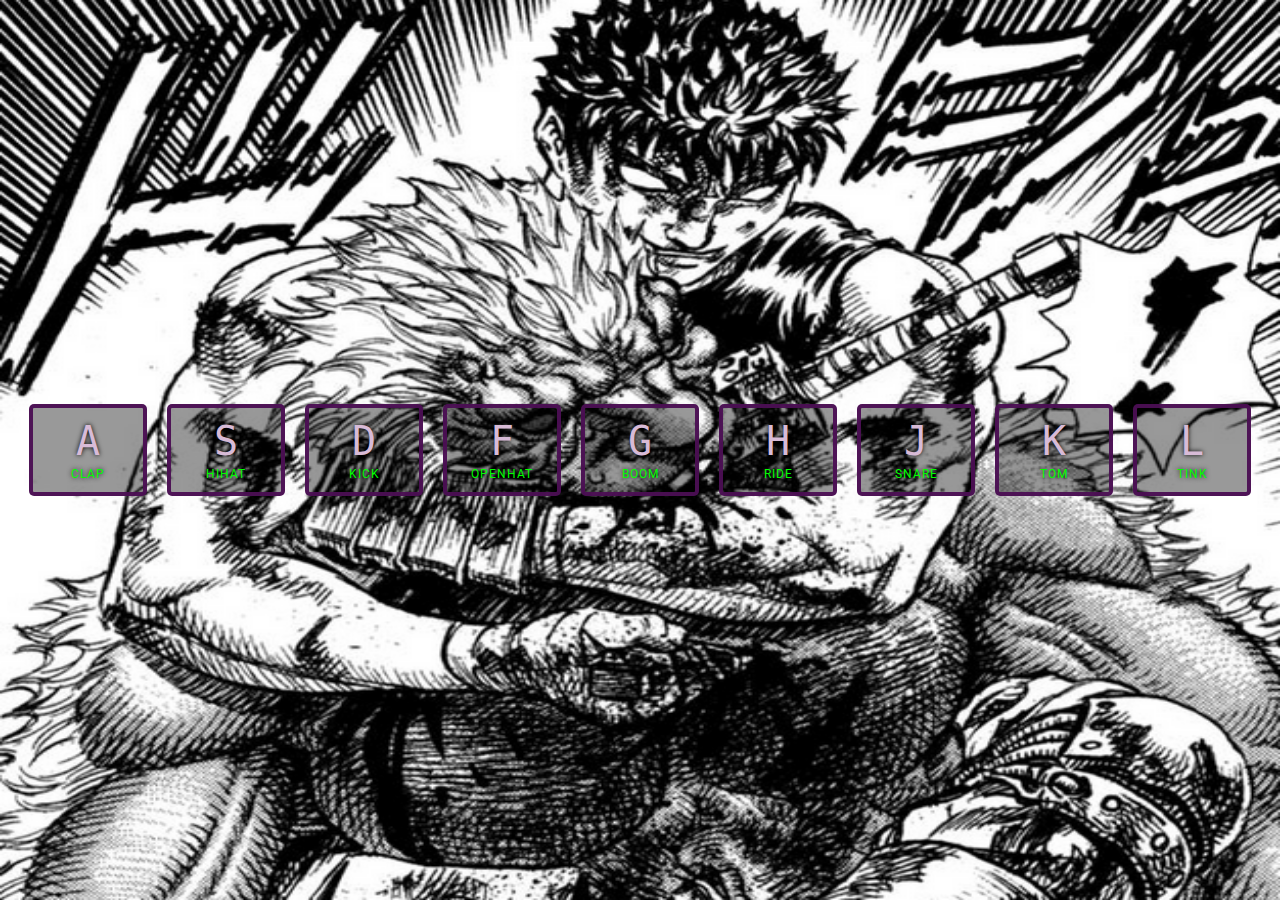
<file: index.html>
<!DOCTYPE html>
<html lang="en">
<head>
  <meta charset="UTF-8">
  <title>JS Drum Kit</title>
  <link rel="stylesheet" href="style.css">
  <link href="https://fonts.googleapis.com/css?family=Roboto" rel="stylesheet">
</head>
<body>


  <div class="keys">
    <div data-key="65" class="key">
      <kbd>A</kbd>
      <span class="sound">clap</span>
    </div>
    <div data-key="83" class="key">
      <kbd>S</kbd>
      <span class="sound">hihat</span>
    </div>
    <div data-key="68" class="key">
      <kbd>D</kbd>
      <span class="sound">kick</span>
    </div>
    <div data-key="70" class="key">
      <kbd>F</kbd>
      <span class="sound">openhat</span>
    </div>
    <div data-key="71" class="key">
      <kbd>G</kbd>
      <span class="sound">boom</span>
    </div>
    <div data-key="72" class="key">
      <kbd>H</kbd>
      <span class="sound">ride</span>
    </div>
    <div data-key="74" class="key">
      <kbd>J</kbd>
      <span class="sound">snare</span>
    </div>
    <div data-key="75" class="key">
      <kbd>K</kbd>
      <span class="sound">tom</span>
    </div>
    <div data-key="76" class="key">
      <kbd>L</kbd>
      <span class="sound">tink</span>
    </div>
  </div>

  <audio data-key="65" src="sounds/clap.wav"></audio>
  <audio data-key="83" src="sounds/hihat.wav"></audio>
  <audio data-key="68" src="sounds/kick.wav"></audio>
  <audio data-key="70" src="sounds/openhat.wav"></audio>
  <audio data-key="71" src="sounds/boom.wav"></audio>
  <audio data-key="72" src="sounds/ride.wav"></audio>
  <audio data-key="74" src="sounds/snare.wav"></audio>
  <audio data-key="75" src="sounds/tom.wav"></audio>
  <audio data-key="76" src="sounds/tink.wav"></audio>

<script>
  function playSound(e) {
    
    const audio = document.querySelector(`audio[data-key="${e.keyCode}"]`);
    const key = document.querySelector(`.key[data-key="${e.keyCode}"]`);
    if (!audio) return; // stop the function from running all together
    audio.currentTime = 0; // rewind the timing to the start
    audio.play();
    key.classList.add('playing'); // adds css colour animation around the letter
  }
  
  
  function removeTransition(e) {
    if(e.propertyName !== 'transform') return; // skip it if it's not a transform
    this.classList.remove('playing');
  };
  
  const keys = document.querySelectorAll('.key');
  keys.forEach(key => key.addEventListener('transitionend', removeTransition));
  window.addEventListener('keydown', playSound);

</script>


</body>
</html>
</file>
<file: style.css>
html {
  font-size: 10px;
  
  bottom: center;
  /* background-size: cover; */
  /* background-size: 100% 100%;
  background-repeat: no-repeat; */
}

body,html {
  background-image: url('img/1c4034686415951336077afda8b9ae11.png');
  background-position: center;
  background-size: 100% 100%;
  background-repeat: no-repeat;
  margin: 0;
  padding: 0;
  font-family: 'Roboto', sans-serif;
}

.keys {
  display: flex;
  flex: 1;
  min-height: 100vh;
  align-items: center;
  justify-content: center;
}

.key {
  border: .4rem solid rgba(75, 15, 83, 0.966);
  border-radius: .5rem;
  margin: 1rem;
  font-size: 1.5rem;
  padding: 1rem .5rem;
  transition: all .07s ease;
  width: 10rem;
  text-align: center;
  color: rgb(216, 187, 215);
  background: rgba(0,0,0,0.4);
  text-shadow: 0 0 .5rem black;
}

.playing {
  transform: scale(1.1);
  border-color: #ea00ff;
  box-shadow: 0 0 1rem #ea00ff;
}

kbd {
  display: block;
  font-size: 4rem;
}

.sound {
  font-size: 1.2rem;
  text-transform: uppercase;
  letter-spacing: .1rem;
  color: #00ff00;
}
</file>
